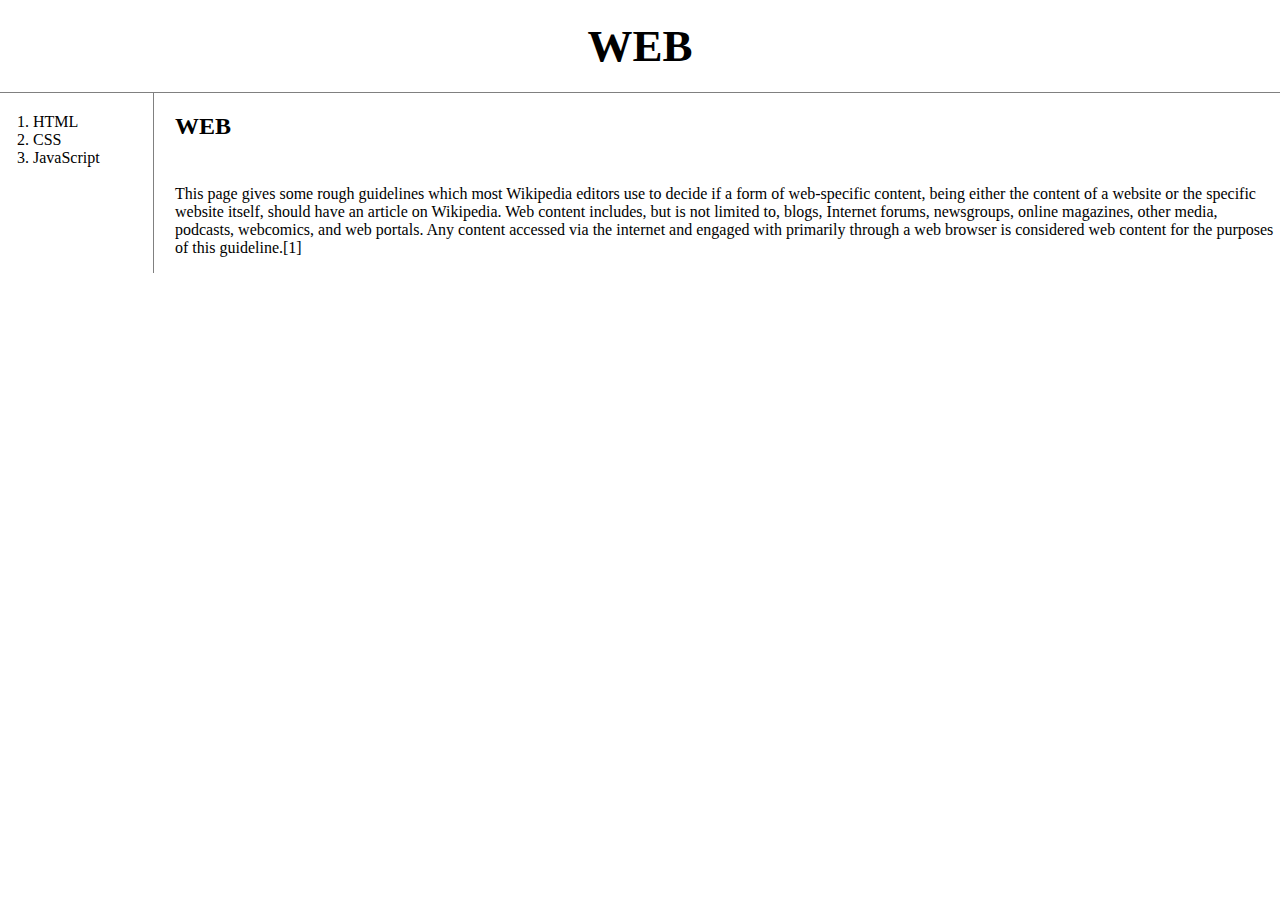
<file: index.html>
<!DOCTYPE html>
<html>
  <head>
    <title>WEB1 - welcome</title>
    <meta charset="utf-8" />
    <link rel="stylesheet" href="style.css" />
  </head>

  <body>
    <h1><a href="index.html">WEB</a></h1>
    <div id="grid">
      <ol>
        <li><a href="1.html">HTML</a></li>
        <li><a href="2.html">CSS</a></li>
        <li><a href="3.html">JavaScript</a></li>
      </ol>
      <div id="article">
        <h2>WEB</h2>
        <p style="margin-top: 45px">
          This page gives some rough guidelines which most Wikipedia editors use
          to decide if a form of web-specific content, being either the content
          of a website or the specific website itself, should have an article on
          Wikipedia. Web content includes, but is not limited to, blogs,
          Internet forums, newsgroups, online magazines, other media, podcasts,
          webcomics, and web portals. Any content accessed via the internet and
          engaged with primarily through a web browser is considered web content
          for the purposes of this guideline.[1]
        </p>
      </div>
    </div>
  </body>
</html>
</file>
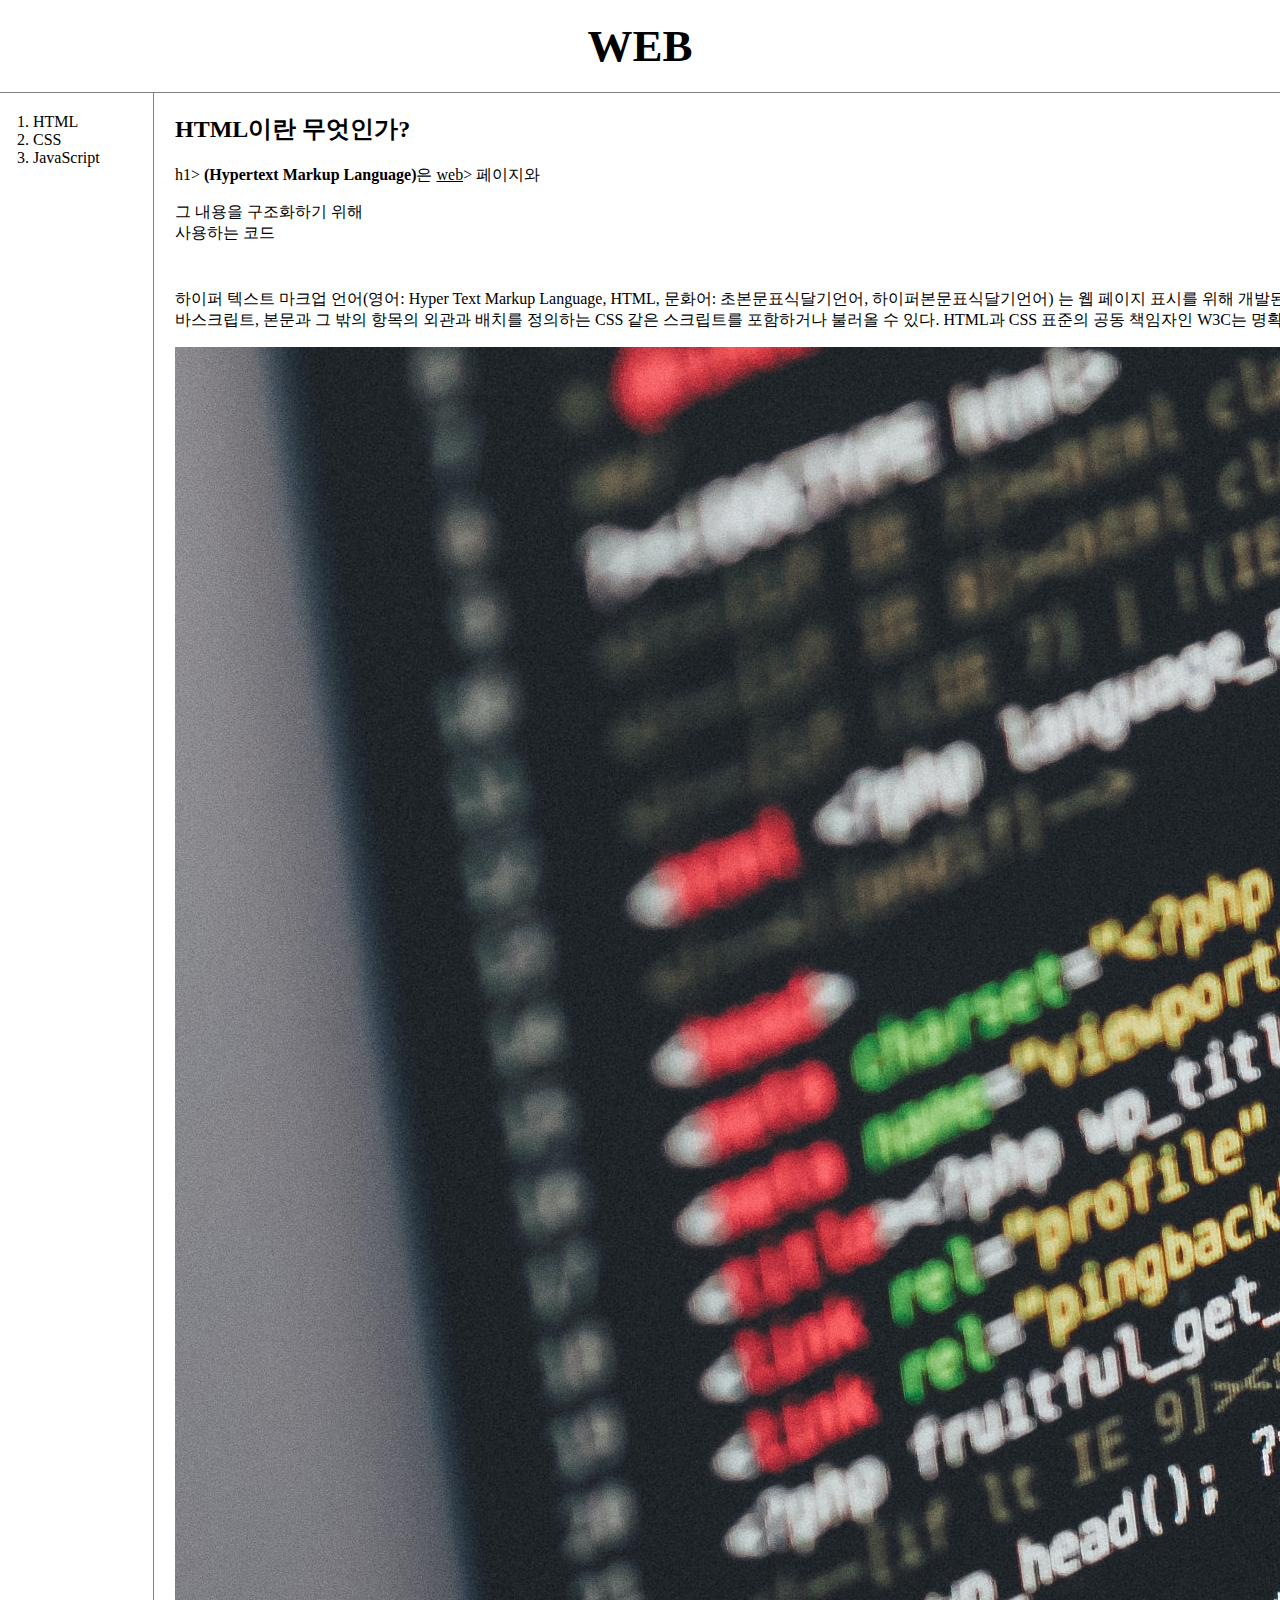
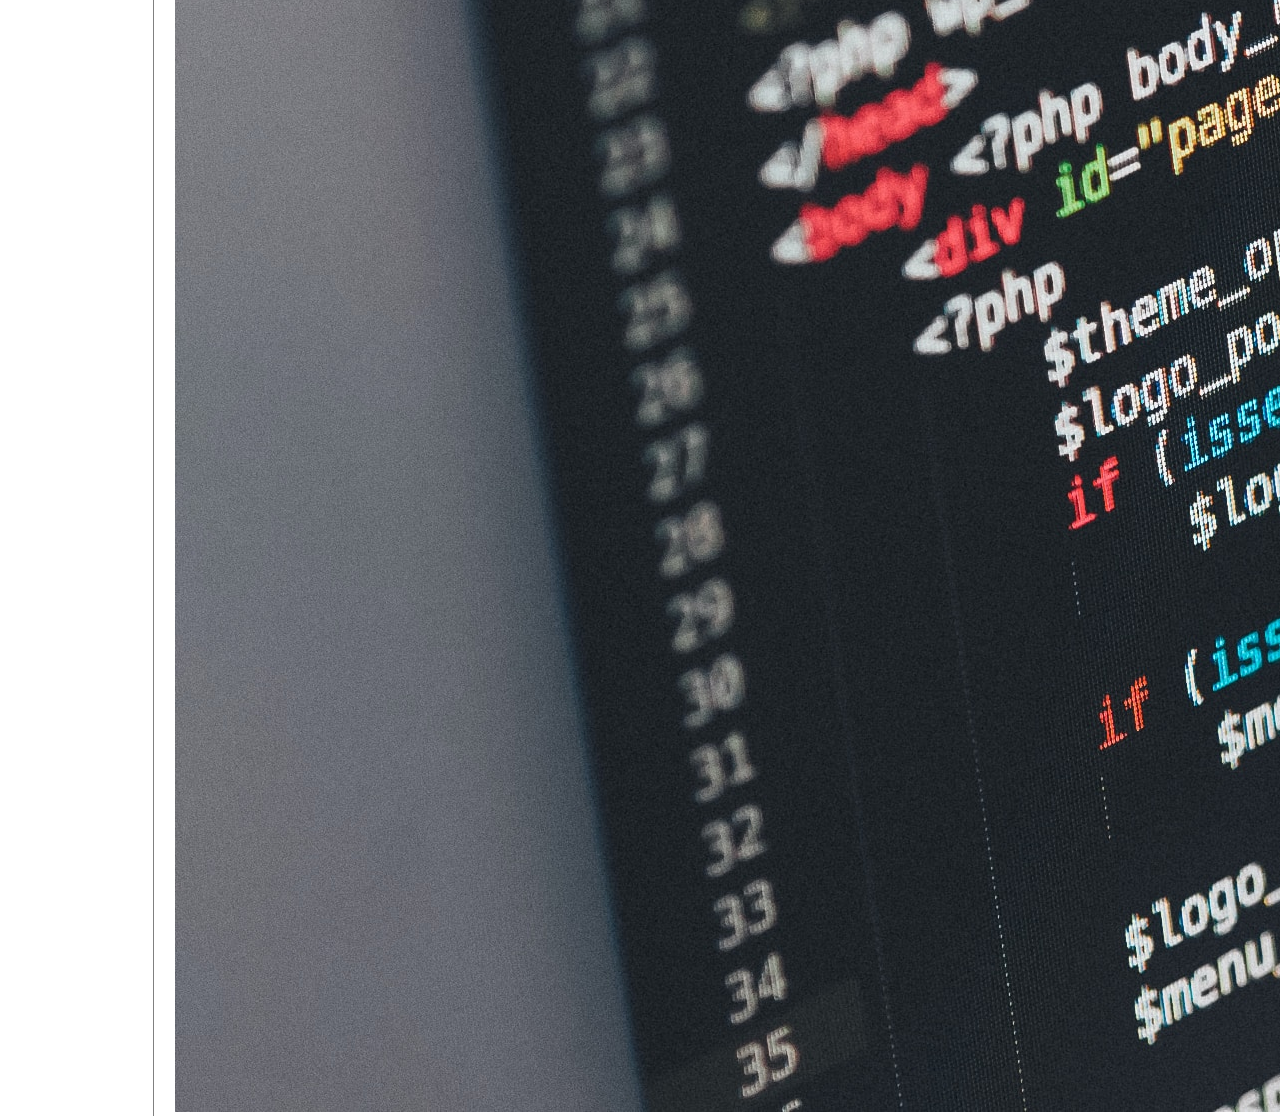
<file: 1.html>
<!DOCTYPE html>
<html>
  <head>
    <title>WEB1 - HTML</title>
    <meta charset="utf-8" />
    <link rel="stylesheet" href="style.css" />
  </head>

  <body>
    <h1><a href="index.html">WEB</a></h1>
    <div id="grid">
      <ol>
        <li><a href="1.html">HTML</a></li>
        <li><a href="2.html">CSS</a></li>
        <li><a href="3.html">JavaScript</a></li>
      </ol>
      <div id="article">
        <h2>HTML이란 무엇인가?</h2>
        h1> <strong>(Hypertext Markup Language)</strong>은 <u>web</u>> 페이지와
        <p>그 내용을 구조화하기 위해 <br />사용하는 코드</p>
        <p style="margin-top: 45px">
          <a
            href="https://www.w3.org/TR/2011/WD-html5-20110405/"
            target="_blank"
            title="html5 specification"
          >
            하이퍼 텍스트 마크업 언어(영어: Hyper Text Markup Language, HTML,
            문화어: 초본문표식달기언어, 하이퍼본문표식달기언어) </a
          >는 웹 페이지 표시를 위해 개발된 지배적인 마크업 언어다. 또한, HTML은
          제목, 단락, 목록 등과 같은 본문을 위한 구조적 의미를 나타내는 것뿐만
          아니라 링크, 인용과 그 밖의 항목으로 구조적 문서를 만들 수 있는 방법을
          제공한다. 그안의 꺾쇠 괄호에 둘러싸인 "태그"로 되어있는 HTML 요소
          형태로 작성한다. HTML은 웹 브라우저와 같은 HTML 처리 장치의 행동에
          영향을 주는 자바스크립트, 본문과 그 밖의 항목의 외관과 배치를 정의하는
          CSS 같은 스크립트를 포함하거나 불러올 수 있다. HTML과 CSS 표준의 공동
          책임자인 W3C는 명확하고 표상적인 마크업을 위하여 CSS의 사용을
          권장한다.[1]
        </p>
        <img src="./coding.jpg" />
      </div>
    </div>
  </body>
</html>
</file>
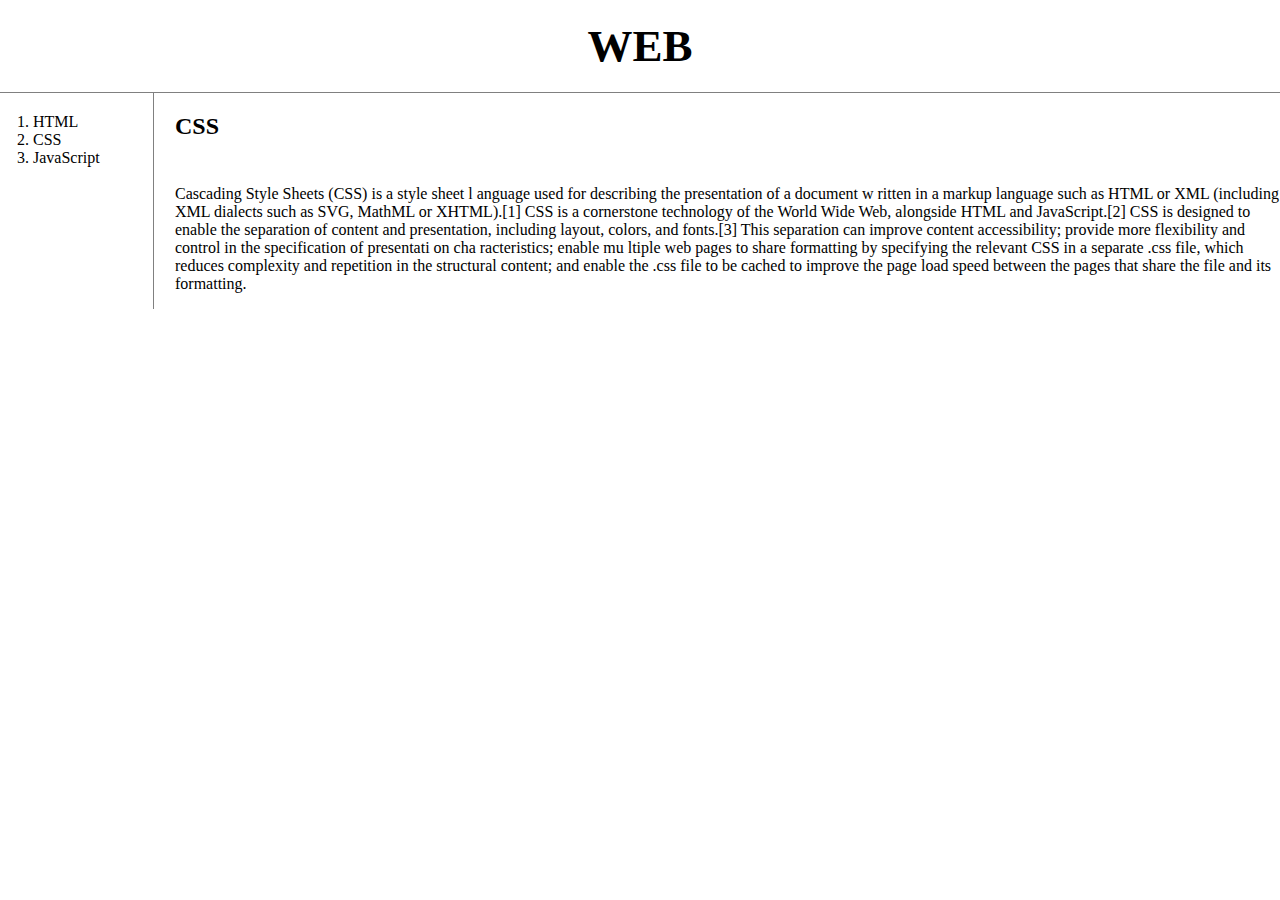
<file: 2.html>
<!DOCTYPE html>
<html>
  <head>
    <title>WEB1 - CSS</title>
    <meta charset="utf-8" />
    <style>
      body {
        margin: 0;
      }
      a {
        color: black;
        text-decoration: none;
      }
      h1 {
        font-size: 45px;
        text-align: center;
        border-bottom: 1px solid gray;
        margin: 0;
        padding: 20px;
      }
      ol {
        border-right: 1px solid gray;
        width: 100px;
        margin: 0;
        padding: 20px;
      }
      #grid {
        display: grid;
        grid-template-columns: 150px 1fr;
      }
      #grid ol {
        padding-left: 33px;
      }
      #grid #article {
        padding-left: 25px;
      }
      @media (max-width: 800px) {
        #grid {
          display: block;
        }
        ol {
          border-right: none;
        }
        h1 {
          border-bottom: none;
        }
      }
    </style>
  </head>

  <body>
    <h1>
      <a href="index.html">WEB</a>
    </h1>
    <div id="grid">
      <ol>
        <li>
          <a href="1.html">HTML</a>
        </li>
        <li>
          <a href="2.html">CSS</a>
        </li>
        <li>
          <a href="3.html">JavaScript</a>
        </li>
      </ol>
      <div id="article">
        <h2>CSS</h2>
        <p style="margin-top: 45px">
          Cascading Style Sheets (CSS) is a style sheet l anguage used for
          describing the presentation of a document w ritten in a markup
          language such as HTML or XML (including XML dialects such as SVG,
          MathML or XHTML).[1] CSS is a cornerstone technology of the World Wide
          Web, alongside HTML and JavaScript.[2] CSS is designed to enable the
          separation of content and presentation, including layout, colors, and
          fonts.[3] This separation can improve content accessibility; provide
          more flexibility and control in the specification of presentati on cha
          racteristics; enable mu ltiple web pages to share formatting by
          specifying the relevant CSS in a separate .css file, which reduces
          complexity and repetition in the structural content; and enable the
          .css file to be cached to improve the page load speed between the
          pages that share the file and its formatting.
        </p>
      </div>
    </div>
  </body>
</html>
</file>
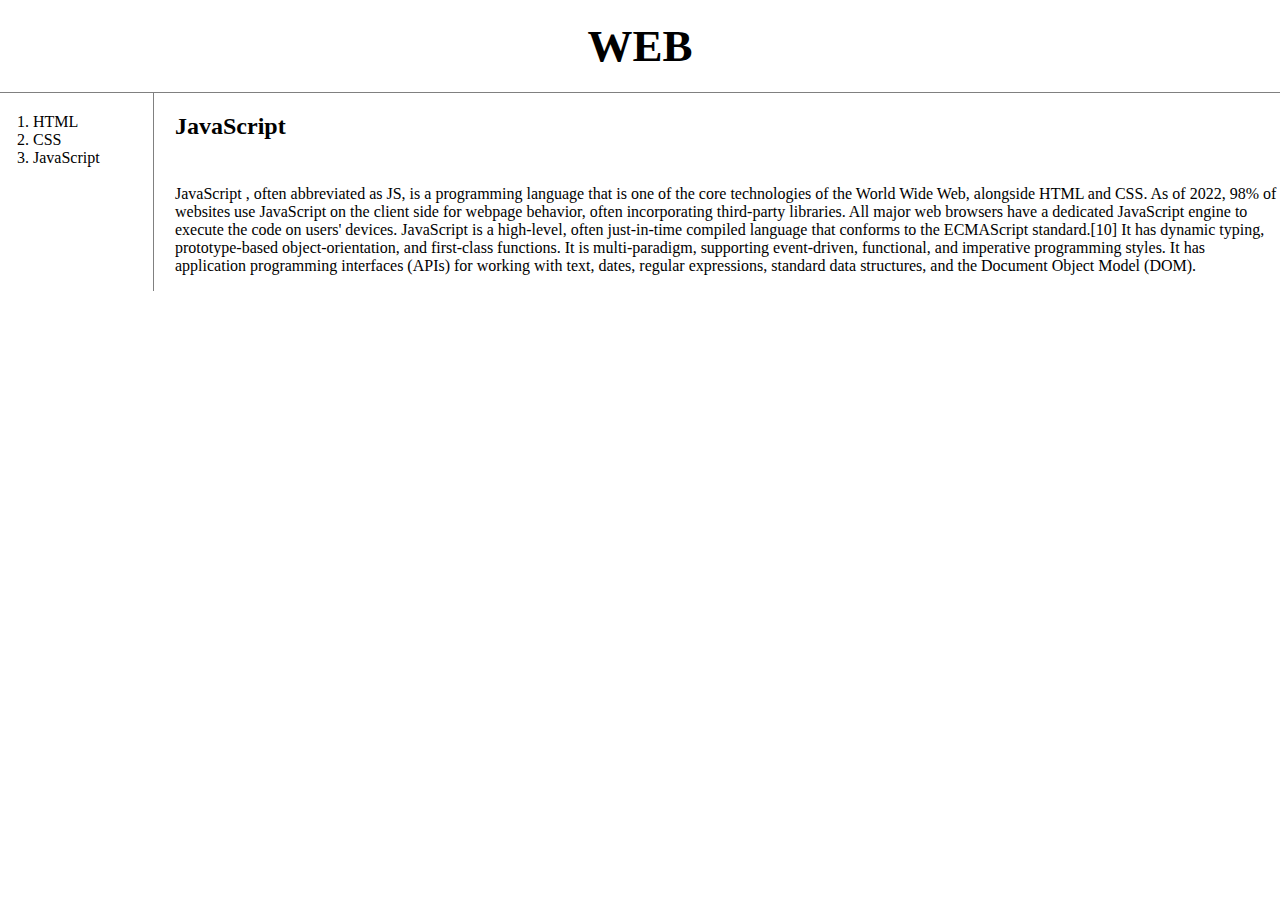
<file: 3.html>
<!DOCTYPE html>
<html>
  <head>
    <title>WEB1 - JavaScript</title>
    <meta charset="utf-8" />
    <link rel="stylesheet" href="style.css" />
  </head>

  <body>
    <h1><a href="index.html">WEB</a></h1>
    <div id="grid">
      <ol>
        <li><a href="1.html">HTML</a></li>
        <li><a href="2.html">CSS</a></li>
        <li><a href="3.html">JavaScript</a></li>
      </ol>
      <div id="article">
        <h2>JavaScript</h2>
        <p style="margin-top: 45px">
          JavaScript , often abbreviated as JS, is a programming language that
          is one of the core technologies of the World Wide Web, alongside HTML
          and CSS. As of 2022, 98% of websites use JavaScript on the client side
          for webpage behavior, often incorporating third-party libraries. All
          major web browsers have a dedicated JavaScript engine to execute the
          code on users' devices. JavaScript is a high-level, often just-in-time
          compiled language that conforms to the ECMAScript standard.[10] It has
          dynamic typing, prototype-based object-orientation, and first-class
          functions. It is multi-paradigm, supporting event-driven, functional,
          and imperative programming styles. It has application programming
          interfaces (APIs) for working with text, dates, regular expressions,
          standard data structures, and the Document Object Model (DOM).
        </p>
      </div>
    </div>
  </body>
</html>
</file>
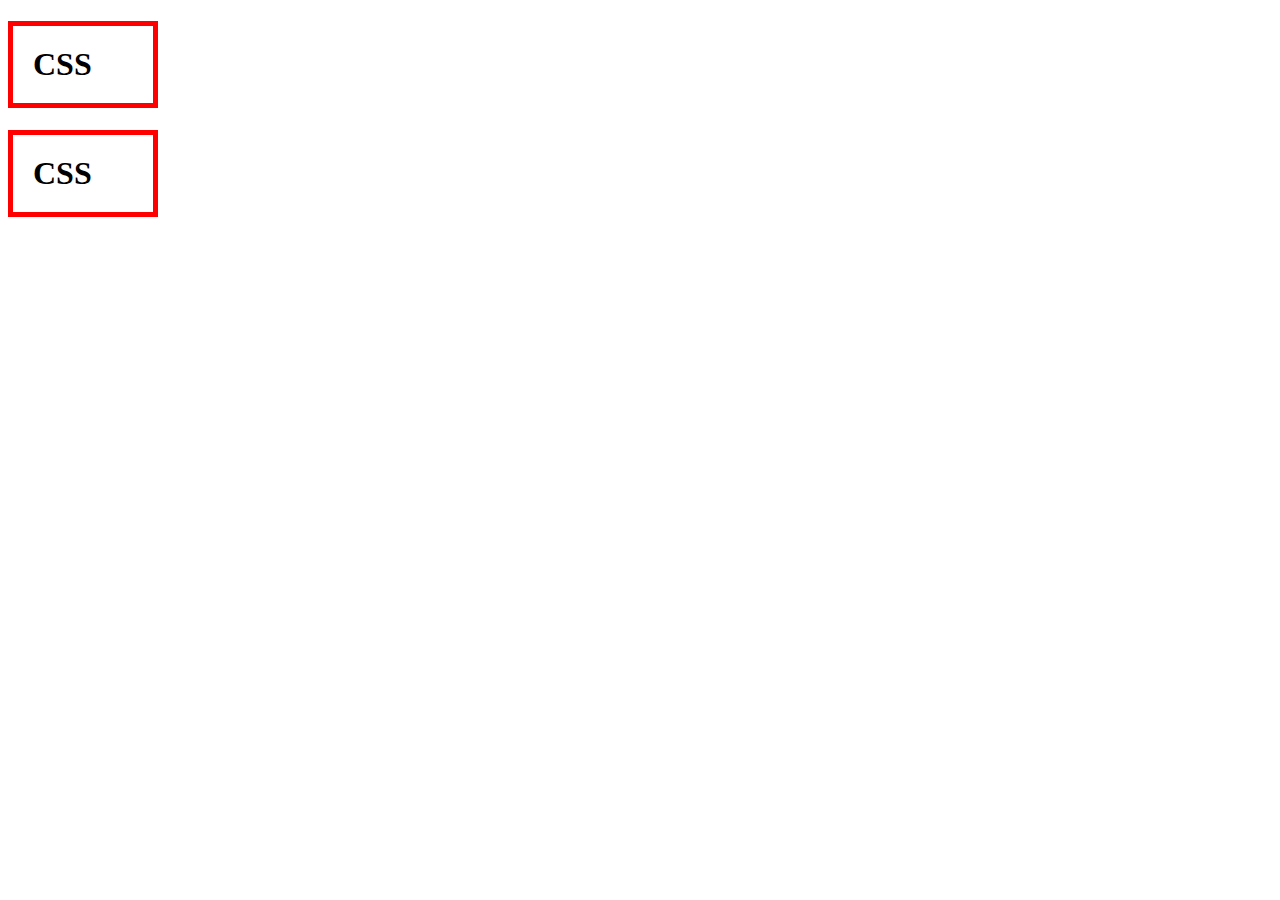
<file: box.html>
<!DOCTYPE html>
<html>
  <head>
    <meta charset="utf-8" />
    <title> </title>
    <style>
      h1 {
        border: 5px solid red;
        padding: 20px;
        margin: 20;
        display: block;
        width: 100px;
      }
    </style>
  </head>
  <body>
    <h1>CSS</h1>
    <h1>CSS</h1>
  </body>
</html>
</file>
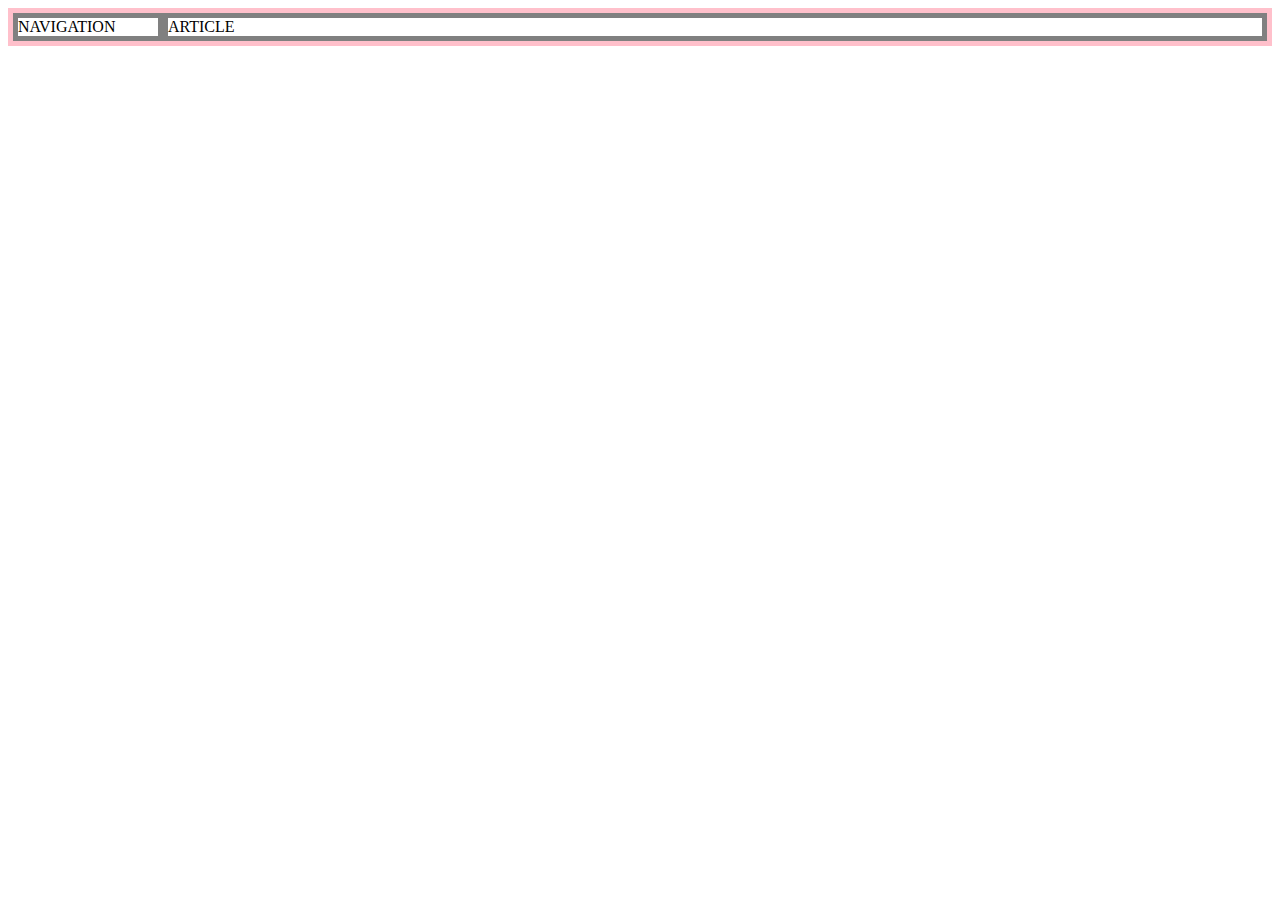
<file: grid.html>
<!DOCTYPE html>
<html>
  <head>
    <meta charset="utf-8" />
    <title> </title>
    <style>
      #grid {
        border: 5px solid pink;
        display: grid;
        grid-template-columns: 150px 1fr;
      }
      div {
        border: 5px solid gray;
      }
    </style>
  </head>
  <body>
    <div id="grid">
      <div>NAVIGATION</div>
      <div>ARTICLE</div>
    </div>
  </body>
</html>
</file>
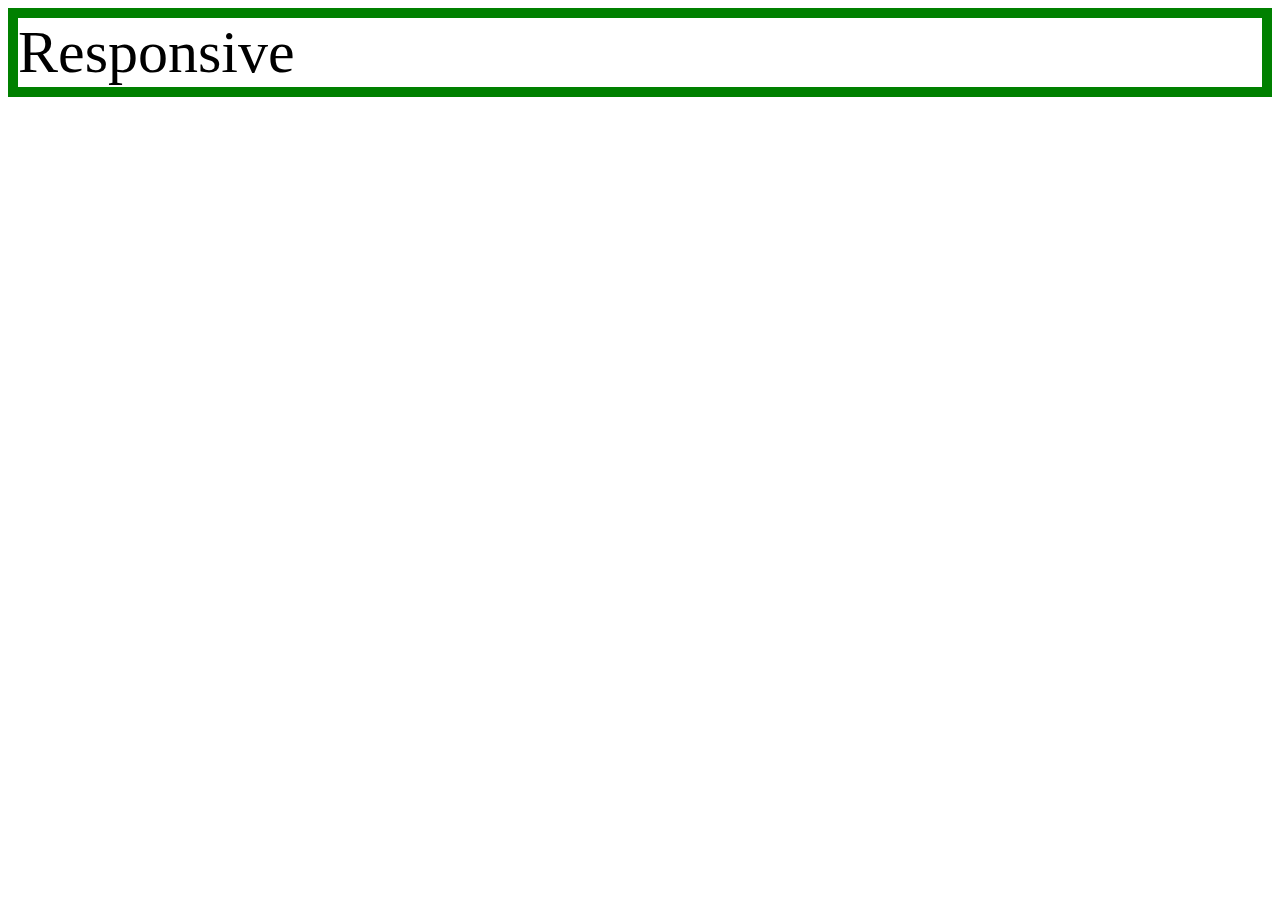
<file: mediaquery.html>
<!DOCTYPE html>
<html>
  <head>
    <meta charset="utf-8" />
    <title></title>
    <style>
      div {
        border: 10px solid green;
        font-size: 60px;
      }
      @media (max-width: 800px) {
        div {
          display: none;
        }
      }
    </style>
  </head>
  <body>
    <div>Responsive</div>
  </body>
</html>
</file>
<file: style.css>
body {
  margin: 0;
}
a {
  color: black;
  text-decoration: none;
}
h1 {
  font-size: 45px;
  text-align: center;
  border-bottom: 1px solid gray;
  margin: 0;
  padding: 20px;
}
ol {
  border-right: 1px solid gray;
  width: 100px;
  margin: 0;
  padding: 20px;
}
#grid {
  display: grid;
  grid-template-columns: 150px 1fr;
}
#grid ol {
  padding-left: 33px;
}
#grid #article {
  padding-left: 25px;
}
@media (max-width: 800px) {
  #grid {
    display: block;
  }
  ol {
    border-right: none;
  }
  h1 {
    border-bottom: none;
  }
}
</file>
